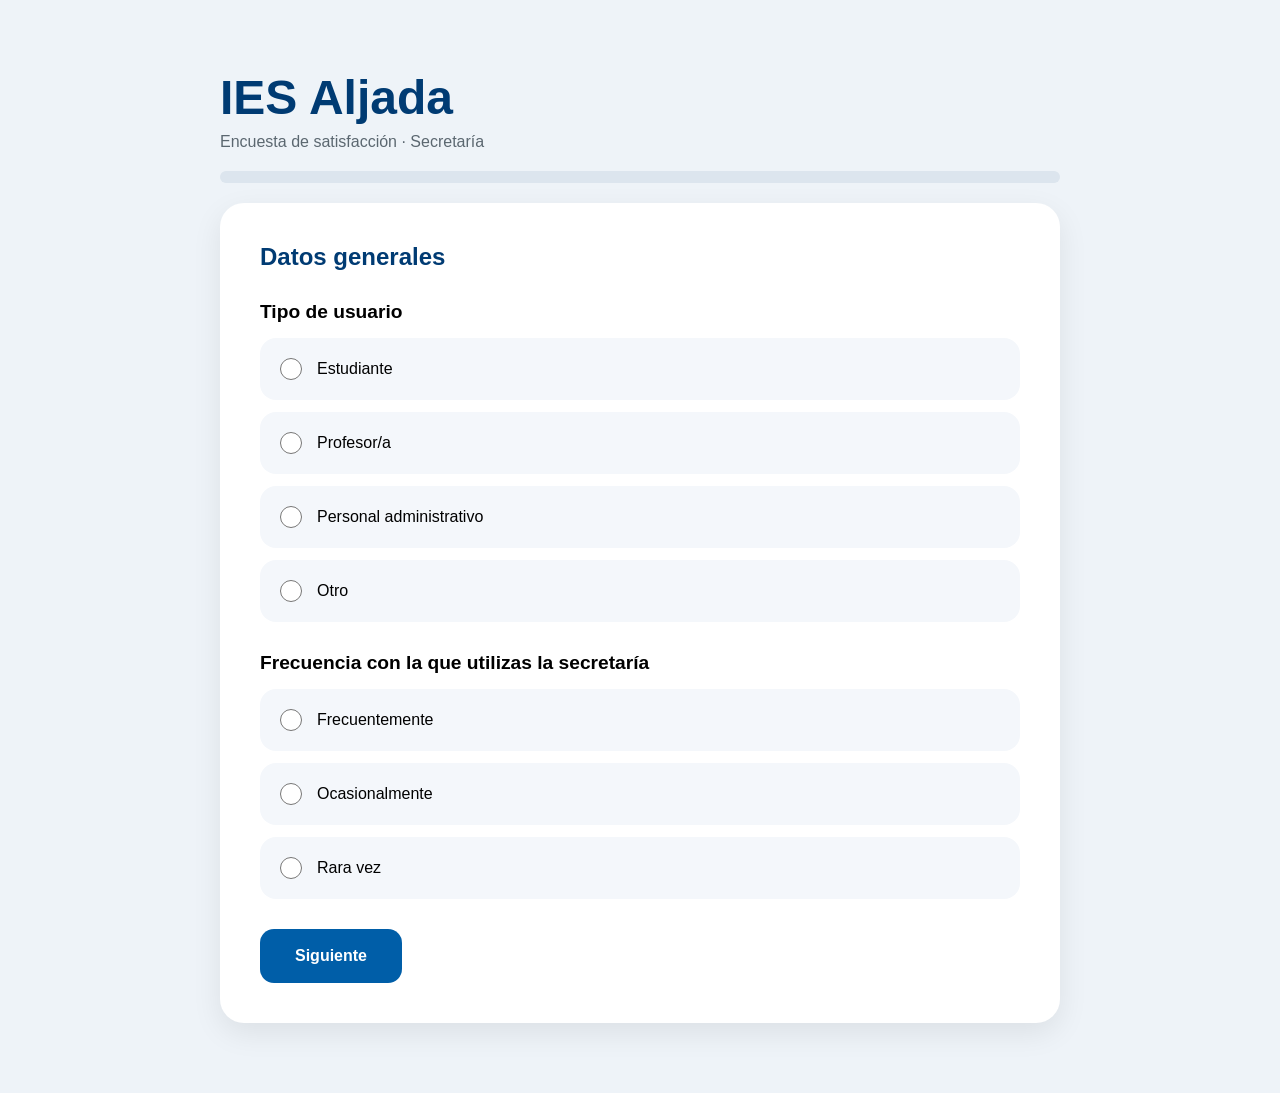
<file: index.html>
<!DOCTYPE html>
<html lang="es">

<head>
  <meta charset="UTF-8">
  <meta name="viewport" content="width=device-width, initial-scale=1.0">
  <title>Encuesta Secretaría - IES Aljada</title>

  <link rel="stylesheet" href="./src/css/style.css">
</head>

<body>

  <main class="container">

    <header class="header">
      <h1>IES Aljada</h1>
      <p>Encuesta de satisfacción · Secretaría</p>

      <div class="progress">
        <div class="progress-bar" id="progressBar"></div>
      </div>
    </header>

    <form id="surveyForm" action="../docs/procesar_encuesta.php" method="POST">

  <!-- PASO 1 -->
  <section class="step active">

    <h2>Datos generales</h2>

    <div class="question">

      <p>Tipo de usuario</p>

      <label><input type="radio" name="usuario" value="estudiante">Estudiante</label>
      <label><input type="radio" name="usuario" value="profesor">Profesor/a</label>
      <label><input type="radio" name="usuario" value="administrativo">Personal administrativo</label>
      <label><input type="radio" name="usuario" value="otro">Otro</label>

    </div>

    <div class="question">

      <p>Frecuencia con la que utilizas la secretaría</p>

      <label><input type="radio" name="frecuencia" value="frecuente">Frecuentemente</label>
      <label><input type="radio" name="frecuencia" value="ocasional">Ocasionalmente</label>
      <label><input type="radio" name="frecuencia" value="rara">Rara vez</label>

    </div>

    <button type="button" class="next-btn">Siguiente</button>

  </section>

  <!-- PASO 2 -->
  <section class="step">

    <h2>Accesibilidad</h2>

    <div class="question">

      <p>¿Te resulta fácil contactar con la secretaría?</p>

      <label><input type="radio" name="contacto" value="muyfacil">Muy fácil</label>
      <label><input type="radio" name="contacto" value="facil">Fácil</label>
      <label><input type="radio" name="contacto" value="normal">Normal</label>
      <label><input type="radio" name="contacto" value="dificil">Difícil</label>
      <label><input type="radio" name="contacto" value="muydificil">Muy difícil</label>

    </div>

    <div class="question">

      <p>¿Qué canal utilizas principalmente?</p>

      <label><input type="radio" name="canal" value="presencial">Presencial</label>
      <label><input type="radio" name="canal" value="telefono">Teléfono</label>
      <label><input type="radio" name="canal" value="correo">Correo electrónico</label>
      <label><input type="radio" name="canal" value="web">Página web</label>
      <label><input type="radio" name="canal" value="otro">Otro</label>

    </div>

    <div class="buttons">
      <button type="button" class="prev-btn">Volver</button>
      <button type="button" class="next-btn">Siguiente</button>
    </div>

  </section>

  <!-- PASO 3 -->
  <section class="step">

    <h2>Tiempo de atención</h2>

    <div class="question">

      <p>¿Cómo valoras el tiempo de espera?</p>

      <label><input type="radio" name="espera" value="muycorto">Muy corto</label>
      <label><input type="radio" name="espera" value="adecuado">Adecuado</label>
      <label><input type="radio" name="espera" value="largo">Largo</label>
      <label><input type="radio" name="espera" value="muylargo">Muy largo</label>

    </div>

    <div class="question">

      <p>¿Se resolvió tu consulta en un tiempo razonable?</p>

      <label><input type="radio" name="resolucion_tiempo" value="si">Sí</label>
      <label><input type="radio" name="resolucion_tiempo" value="no">No</label>
      <label><input type="radio" name="resolucion_tiempo" value="parcialmente">Parcialmente</label>

    </div>

    <div class="buttons">
      <button type="button" class="prev-btn">Volver</button>
      <button type="button" class="next-btn">Siguiente</button>
    </div>

  </section>

  <!-- PASO 4 -->
  <section class="step">

    <h2>Calidad de atención</h2>

    <div class="question">

      <p>¿Cómo valorarías el trato recibido?</p>

      <label><input type="radio" name="trato" value="excelente">Excelente</label>
      <label><input type="radio" name="trato" value="bueno">Bueno</label>
      <label><input type="radio" name="trato" value="regular">Regular</label>
      <label><input type="radio" name="trato" value="malo">Malo</label>

    </div>

    <div class="question">

      <p>¿El personal mostró disposición para ayudarte?</p>

      <label><input type="radio" name="ayuda" value="siempre">Siempre</label>
      <label><input type="radio" name="ayuda" value="casisiempre">Casi siempre</label>
      <label><input type="radio" name="ayuda" value="aveces">A veces</label>
      <label><input type="radio" name="ayuda" value="nunca">Nunca</label>

    </div>

    <div class="question">

      <p>¿La información fue clara?</p>

      <label><input type="radio" name="claridad" value="muyclara">Muy clara</label>
      <label><input type="radio" name="claridad" value="clara">Clara</label>
      <label><input type="radio" name="claridad" value="pococlara">Poco clara</label>
      <label><input type="radio" name="claridad" value="nadaclara">Nada clara</label>

    </div>

    <div class="buttons">
      <button type="button" class="prev-btn">Volver</button>
      <button type="button" class="next-btn">Siguiente</button>
    </div>

  </section>

  <!-- PASO 5 -->
  <section class="step">

    <h2>Valoración global</h2>

    <div class="question">

      <p>¿Tu problema fue resuelto?</p>

      <label><input type="radio" name="problema" value="completo">Sí completamente</label>
      <label><input type="radio" name="problema" value="parcial">Sí parcialmente</label>
      <label><input type="radio" name="problema" value="no">No</label>

    </div>

    <div class="question">

      <p>Valoración general del servicio</p>
      <div class="stars">

        <label><input type="radio" name="puntuacion" value="5">⭐⭐⭐⭐⭐</label>
        <label><input type="radio" name="puntuacion" value="4">⭐⭐⭐⭐</label>
        <label><input type="radio" name="puntuacion" value="3">⭐⭐⭐</label>
        <label><input type="radio" name="puntuacion" value="2">⭐⭐</label>
        <label><input type="radio" name="puntuacion" value="1">⭐</label>
           
            

      </div>
      

    </div>

    <div class="question">

      <p>¿Recomendarías este servicio?</p>

      <label><input type="radio" name="recomendacion" value="si">Sí</label>
      <label><input type="radio" name="recomendacion" value="no">No</label>

    </div>
<!--
    <div class="question">

      <p>Puntuación general</p>
      
      <label><input type="radio" name="valoracion" value="excelente">Excelente</label>
      <label><input type="radio" name="valoracion" value="bueno">Bueno</label>
      <label><input type="radio" name="valoracion" value="regular">Regular</label>
      <label><input type="radio" name="valoracion" value="malo">Malo</label>
      

    </div>

    <div class="question">

      <p>¿Cómo te sentiste con el trato recibido?</p>

      <label><input type="radio" name="sentimiento" value="muyinsatisfecho">😡 Muy insatisfecho/a</label>
      <label><input type="radio" name="sentimiento" value="insatisfecho">😕 Insatisfecho/a</label>
      <label><input type="radio" name="sentimiento" value="neutral">😐 Neutral</label>
      <label><input type="radio" name="sentimiento" value="satisfecho">🙂 Satisfecho/a</label>
      <label><input type="radio" name="sentimiento" value="muysatisfecho">😄 Muy satisfecho/a</label>

    </div>
  -->
    <div class="buttons">
      <button type="button" class="prev-btn">Volver</button>
      <button type="submit" class="submit-btn">Finalizar</button>
    </div>

  </section>

  <!-- FINAL -->
  <section class="step success">

    <h2>¡Gracias!</h2>

    <p>Tu opinión nos ayuda a mejorar el servicio.</p>

  </section>

</form>

  </main>

  <script src="script.js"></script>

</body>

</html>
</file>
<file: src/css/style.css>
*{
  margin:0;
  padding:0;
  box-sizing:border-box;
}

body{
  font-family:Segoe UI, sans-serif;
  background:#eef3f8;
  min-height:100vh;
  display:flex;
  justify-content:center;
  align-items:flex-start;
  overflow-y:auto;
  padding:40px 0;
}

.container{
  width:100%;
  max-width:900px;
  padding:30px;
}

.header{
  margin-bottom:20px;
}

.header h1{
  font-size:3rem;
  color:#003b73;
}

.header p{
  color:#5b6770;
  margin-top:8px;
}

.progress{
  width:100%;
  height:12px;
  background:#dce5ee;
  border-radius:30px;
  margin-top:20px;
  overflow:hidden;
}

.progress-bar{
  width:0%;
  height:100%;
  background:#005ea8;
  transition:.3s;
}

.step{
  display:none;
  background:white;
  padding:40px;
  border-radius:24px;
  box-shadow:0 10px 30px rgba(0,0,0,.08);
}

.step.active{
  display:block;
}

h2{
  margin-bottom:30px;
  color:#003b73;
}

.question{
  margin-bottom:30px;
}

.question p{
  font-size:1.2rem;
  font-weight:600;
  margin-bottom:15px;
}

label{
  display:flex;
  align-items:center;
  gap:15px;
  background:#f4f7fb;
  padding:20px;
  border-radius:16px;
  margin-bottom:12px;
  cursor:pointer;
  transition:.2s;
  user-select:none;
}

label:hover{
  background:#e6f0fa;
}

input[type="radio"]{
  width:22px;
  height:22px;
  accent-color:#005ea8;
}

.buttons{
  display:flex;
  justify-content:space-between;
  margin-top:20px;
}

button{
  border:none;
  border-radius:14px;
  padding:18px 35px;
  font-size:1rem;
  font-weight:600;
  cursor:pointer;
}

.next-btn,
.submit-btn{
  background:#005ea8;
  color:white;
}

.prev-btn{
  background:#dbe4ec;
}

.stars label{
  justify-content:center;
  font-size:1.4rem;
}

.success{
  text-align:center;
}

.success h2{
  font-size:3rem;
  margin-bottom:20px;
}

.success p{
  font-size:1.3rem;
}

@media(max-width:768px){

  .container{
    padding:15px;
  }

  .step{
    padding:25px;
  }

  .header h1{
    font-size:2rem;
  }

  label{
    font-size:1rem;
  }

}

.container{
  width:100%;
  max-width:900px;
  padding:30px;
  margin:auto;
}
</file>
